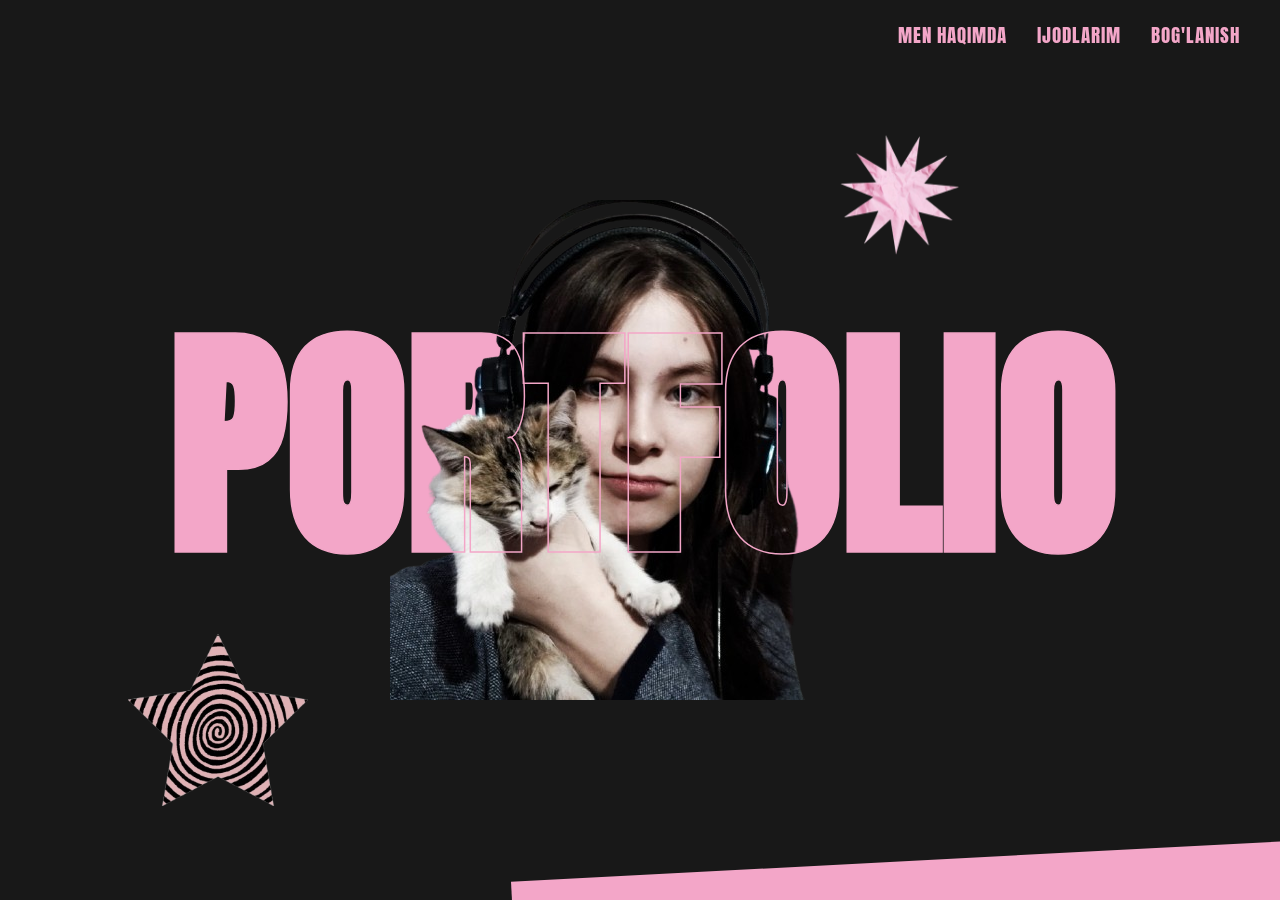
<file: index.html>
<!DOCTYPE html>
<html lang="en">
<head>
  <meta charset="UTF-8">
  <meta name="viewport" content="width=device-width, initial-scale=1.0">
  <title>Portfolio</title>
  <link rel="stylesheet" href="style.css">
  <link rel="preconnect" href="https://fonts.googleapis.com">
  <link rel="preconnect" href="https://fonts.gstatic.com" crossorigin>
  <link href="https://fonts.googleapis.com/css2?family=Anton&display=swap" rel="stylesheet">
</head>
<body>

  <div class="welcome-overlay">
    <h1 class="welcome-text">WELCOME</h1>
  </div>

  <nav class="navbar">
    <a href="aboutme.html" class="nav-link">Men haqimda</a>
    <a href="Creations.html" class="nav-link">Ijodlarim</a>
    <a href="Contact.html" class="nav-link">Bog'lanish</a>
  </nav>

  <section class="hero">
    <div class="composition">
      <h1 class="title solid">PORTFOLIO</h1>
      
      <img src="media/digicamfx-pg2016-2026-11-16T10-28-20-removebg-preview.png" alt="Portrait" class="subject">

      <img src="media/s6-removebg-preview.png" class="deco-star" alt="">

      <img src="media/s3-removebg-preview.png" class="deco-img1" alt="">

      <h1 class="title outline" aria-hidden="true">PORTFOLIO</h1>
    </div>
    
    <div class="bottom-bar"></div>
  </section>

</body>
</html>
</file>
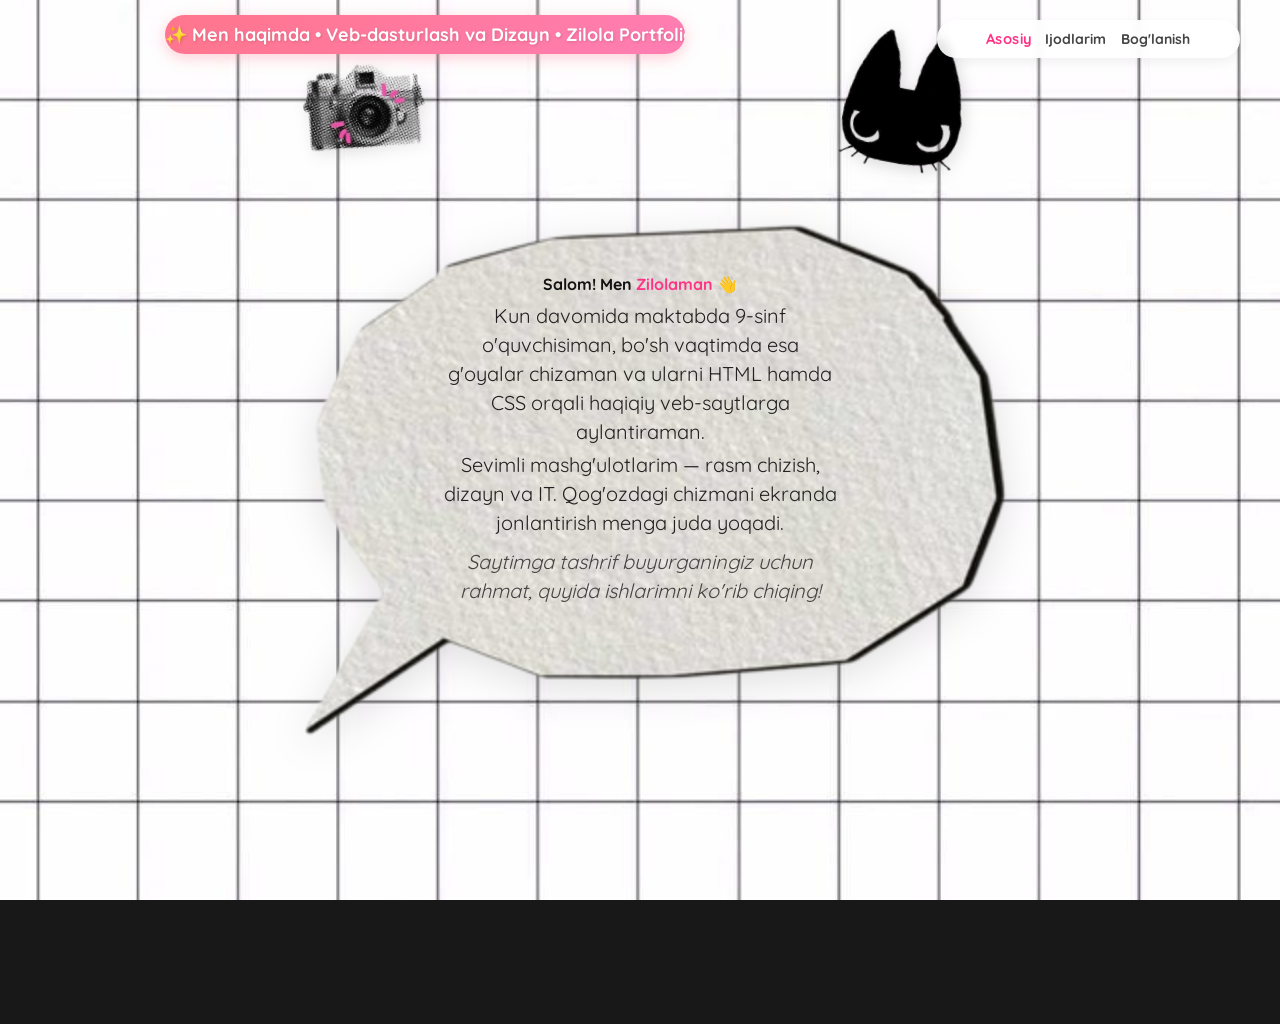
<file: aboutme.html>
<!DOCTYPE html>
<html lang="uz">
<head>
    <meta charset="UTF-8">
    <meta name="viewport" content="width=device-width, initial-scale=1.0">
    <title>Zilola — Portfolio</title>
    <link href="https://fonts.googleapis.com/css2?family=Quicksand:wght@500;700&display=swap" rel="stylesheet">
    <link rel="stylesheet" href="style.css">
</head>
<body class="body1">

    <div class="top-container">
        <div class="men">
            <div class="marquee-box">
                <span>✨ Men haqimda • Veb-dasturlash va Dizayn • Zilola Portfolio ✨</span>
                <span>✨ Men haqimda • Veb-dasturlash va Dizayn • Zilola Portfolio ✨</span>
            </div>
        </div>

        <nav class="navbar">
            <div class="nav-links">
                <a href="index.html" class="active">Asosiy</a>
                <a href="Creations.html">Ijodlarim</a>
                <a href="Contact.html">Bog'lanish</a>
            </div>
        </nav>
    </div>

    <div class="content-wrapper">
        <img src="media/s8-removebg-preview.png" class="imgs" alt="Bulutcha foni">

        <div class="abt">
            <p class="hello-text">Salom! Men <span>Zilolaman</span> 👋</p>
            <p>Kun davomida maktabda 9-sinf o'quvchisiman, bo'sh vaqtimda esa g'oyalar chizaman va ularni HTML hamda CSS orqali haqiqiy veb-saytlarga aylantiraman.</p>
            <p>Sevimli mashg'ulotlarim — rasm chizish, dizayn va IT. Qog'ozdagi chizmani ekranda jonlantirish menga juda yoqadi.</p>
            <p class="footer-note">Saytimga tashrif buyurganingiz uchun rahmat, quyida ishlarimni ko'rib chiqing!</p>
        </div>

        <img src="media/s1-removebg-preview.png" class="img2" alt="Kamera stikeri">
        <img src="media/s5-removebg-preview.png" class="img3" alt="Mushukcha stikeri">
        <img src="media/s9-removebg-preview.png" class="img4" alt="Qo'shimcha stiker">
    </div>

</body>
</html>
</file>
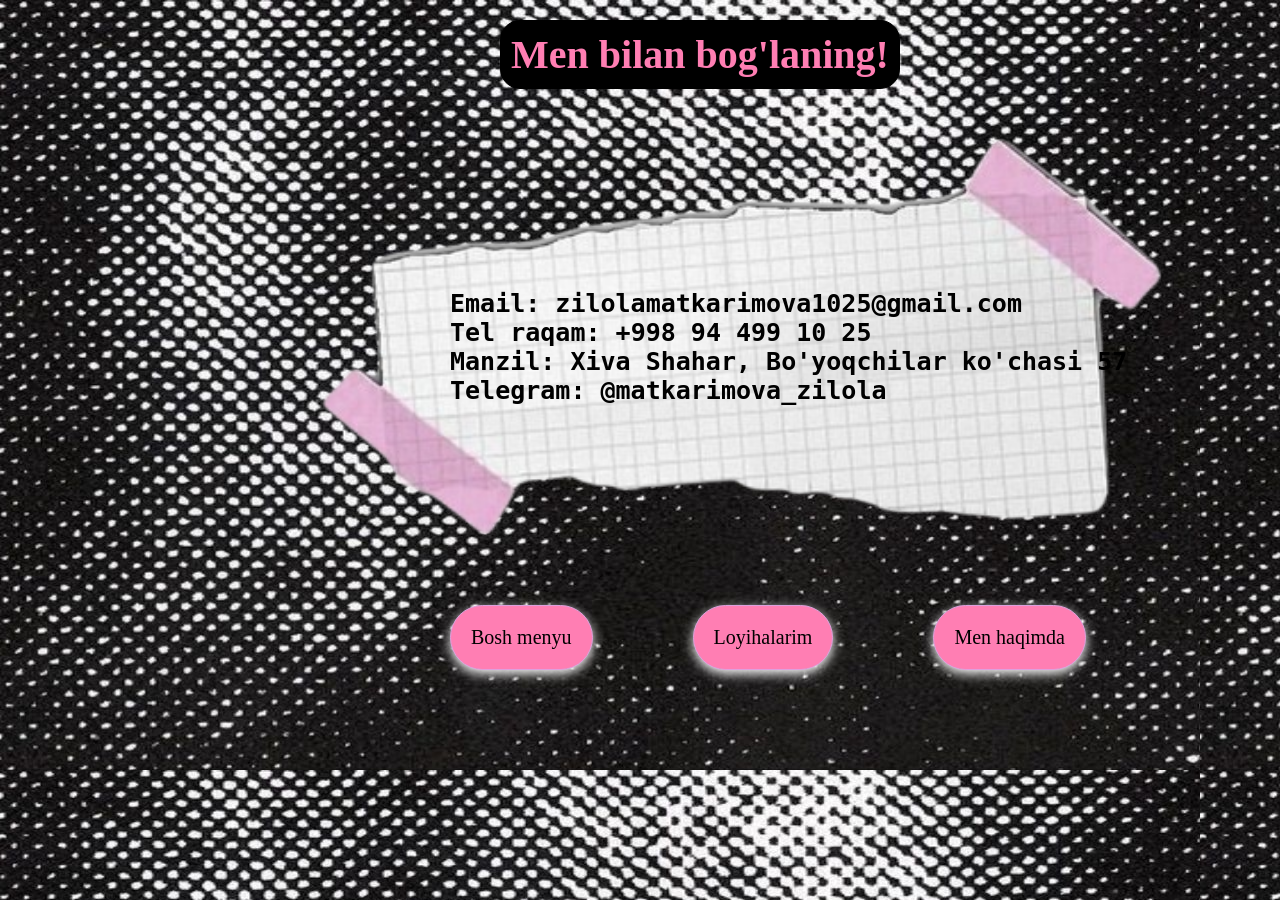
<file: Contact.html>
<!DOCTYPE html>
<html lang="uz">
<head>
    <meta charset="UTF-8">
    <meta name="viewport" content="width=device-width, initial-scale=1.0">
    <title>Men bilan bog'laning</title>
    <link rel="stylesheet" href="style.css">
</head>
<body class="body2">
    <div class="div3">Men bilan bog'laning!</div>
    <img src="media/s7-removebg-preview.png" class="meme" alt="">
    
    <div class="meh">
        <div>Email: <a href="mailto:zilolamatkarimova1025@gmail.com">zilolamatkarimova1025@gmail.com</a></div>
        <div>Tel raqam: <a href="tel:+998944991025">+998 94 499 10 25</a></div>
        <div>Manzil: Xiva Shahar, Bo'yoqchilar ko'chasi 57</div>
        <div>Telegram: <a href="https://t.me/matkarimova_zilola" target="_blank">@matkarimova_zilola</a></div>
    </div>

    <div class="divs">
        <a href="index.html" class="a1">Bosh menyu</a>
        <a href="Creations.html" class="a2">Loyihalarim</a>
        <a href="aboutme.html" class="a3">Men haqimda</a>
    </div>
</body>
</html>
</file>
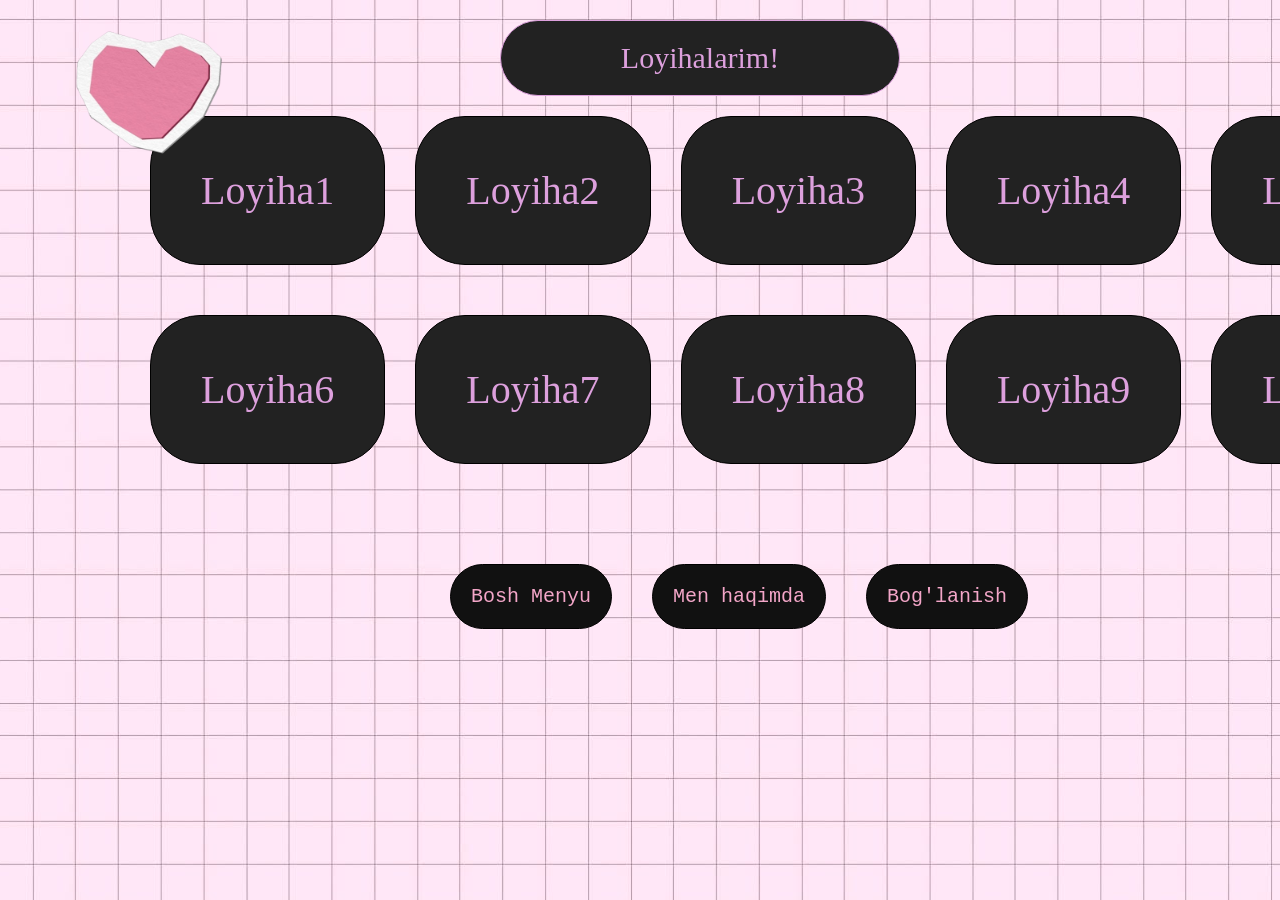
<file: Creations.html>
<!DOCTYPE html>
<html lang="en">
<head>
    <meta charset="UTF-8">
    <meta name="viewport" content="width=device-width, initial-scale=1.0">
    <title>Document</title>
    <link rel="stylesheet" href="style.css">
</head>
<body class="body3">
<div class="loyiha">Loyihalarim!</div>
    <div class="loyiham1">
    <a href="#" class="l1">Loyiha1</a>
    <a href="#" class="l2">Loyiha2</a>
    <a href="#" class="l3">Loyiha3</a>
    <a href="#" class="l4">Loyiha4</a>
    <a href="#" class="l5">Loyiha5</a>
    </div>
<div class="loyiham2">
    <a href="#" class="l6">Loyiha6</a>
    <a href="#" class="l7">Loyiha7</a>
    <a href="#" class="l8">Loyiha8</a>
    <a href="#" class="l9">Loyiha9</a>
    <a href="#" class="l10">Loyiha10</a>
</div>
<img src="media/s10-removebg-preview.png" class="img5" alt="">
<img src="media/s4-removebg-preview.png" class="img6">
<div class="bs">
    <a href="index.html" class="b1">Bosh Menyu</a>
    <a href="aboutme.html" class="b2">Men haqimda</a>
    <a href="Contact.html" class="b3">Bog'lanish</a>
</div>
</body>
</html>
</file>
<file: style.css>
* {
  margin: 0;
  padding: 0;
  box-sizing: border-box;
}

body {
  background-color: #181818;
  color: #fff;
  font-family: sans-serif;
  overflow-x: hidden;
}

.navbar {
  position: absolute;
  top: 20px;
  right: 40px;
  display: flex;
  gap: 30px;
  z-index: 10;
  animation: fadeInDown 0.8s ease forwards;
}

.nav-link {
  color: #f3a6c8;
  text-decoration: none;
  font-family: 'Anton', Impact, sans-serif;
  font-size: 1.2rem;
  letter-spacing: 1px;
  text-transform: uppercase;
  transition: all 0.3s ease;
}

.nav-link:hover {
  opacity: 0.8;
  cursor: pointer;
  color: #fff;
  transform: translateY(-2px);
}

.hero {
  position: relative;
  width: 100vw;
  height: 100vh;
  background-color: #181818;
  display: flex;
  align-items: center;
  justify-content: center;
  overflow: hidden;
}

.composition {
  position: relative;
  width: 100%;
  max-width: 1400px;
  height: 100%;
  display: flex;
  align-items: center;
  justify-content: center;
}

.title {
  position: absolute;
  font-family: 'Anton', Impact, sans-serif;
  font-size: 19vw;
  line-height: 1;
  letter-spacing: 2px;
  text-transform: uppercase;
  user-select: none;
  white-space: nowrap;
  text-align: center;
}

.title.solid {
  color: #f3a6c8;
  z-index: 1;
  animation: scaleIn 1s cubic-bezier(0.16, 1, 0.3, 1) forwards;
}

.title.outline {
  color: transparent;
  -webkit-text-stroke: 1.5px #f3a6c8;
  z-index: 3;
  pointer-events: none;
}

.subject {
  position: absolute;
  bottom: 0;
  height: 60vh;
  max-height: 500px;
  object-fit: contain;
  z-index: 2;
  pointer-events: none;
  margin-bottom: 200px;
  opacity: 0;
  transform: translateY(50px);
  animation: slideUpFade 1.2s cubic-bezier(0.16, 1, 0.3, 1) 0.3s forwards;
}

.deco-star {
  position: absolute;
  top: 15%;
  right: 25%;
  width: 120px;
  height: 120px;
  z-index: 3;
  pointer-events: none;
  opacity: 0;
  animation: dropInSpin 1.2s cubic-bezier(0.34, 1.56, 0.64, 1) 0.5s forwards;
}

.deco-img1 {
  position: absolute;
  bottom: 10%;
  left: 10%;
  width: 180px;
  height: 180px;
  object-fit: contain;
  z-index: 3;
  pointer-events: none;
  opacity: 0;
  animation: fadeIn 1s ease 0.6s forwards;
}

.bottom-bar {
  position: absolute;
  bottom: -20px;
  right: -5%;
  width: 65%;
  height: 60px;
  background-color: #f3a6c8;
  transform: rotate(-3deg) translateY(100px);
  z-index: 4;
  animation: slideUpBar 1s cubic-bezier(0.16, 1, 0.3, 1) 0.7s forwards;
}

/* --- WELCOME OVERLAY ANIMATION --- */
.welcome-overlay {
  position: fixed;
  top: 0;
  left: 0;
  width: 100vw;
  height: 100vh;
  background-color: #181818;
  display: flex;
  align-items: center;
  justify-content: center;
  z-index: 9999;
  animation: fadeOutOverlay 0.8s ease 1.2s forwards;
  pointer-events: none;
}

.welcome-text {
  font-family: 'Anton', Impact, sans-serif;
  font-size: 8vw;
  color: #f3a6c8;
  letter-spacing: 3px;
  text-transform: uppercase;
  opacity: 0;
  transform: scale(0.8);
  animation: scaleInWelcome 0.8s cubic-bezier(0.16, 1, 0.3, 1) forwards;
}

/* --- KEYFRAMES --- */
@keyframes slideUpFade {
  to {
    opacity: 1;
    transform: translateY(0);
  }
}

@keyframes scaleIn {
  from {
    opacity: 0;
    transform: scale(0.95);
  }
  to {
    opacity: 1;
    transform: scale(1);
  }
}

@keyframes fadeInDown {
  from {
    opacity: 0;
    transform: translateY(-20px);
  }
  to {
    opacity: 1;
    transform: translateY(0);
  }
}

@keyframes fadeIn {
  to {
    opacity: 1;
  }
}

@keyframes dropInSpin {
  0% {
    opacity: 0;
    transform: translateY(-40px) rotate(-180deg) scale(0.5);
  }
  to {
    opacity: 1;
    transform: translateY(0) rotate(0deg) scale(1);
  }
}

@keyframes slideUpBar {
  to {
    transform: rotate(-3deg) translateY(0);
  }
}

@keyframes scaleInWelcome {
  0% {
    opacity: 0;
    transform: scale(0.8);
  }
  100% {
    opacity: 1;
    transform: scale(1);
  }
}

@keyframes fadeOutOverlay {
  0% {
    opacity: 1;
    visibility: visible;
  }
  100% {
    opacity: 0;
    visibility: hidden;
  }
}


* {
    margin: 0;
    padding: 0;
    box-sizing: border-box;
}

html, body {
    width: 100%;
    height: 100vh;
    overflow: hidden; /* Sahifada skroll chiqishini qat'iy taqiqlaydi */
}

.body1 {
    background-image: url('media/w2.jpg');
    background-size: cover;
    background-position: center;
    display: flex;
    flex-direction: column;
    align-items: center;
    justify-content: flex-start;
    padding: 10px 20px;
}

.top-container {
    width: 100%;
    max-width: 950px;
    display: flex;
    justify-content: space-between;
    align-items: center;
    margin-top: 5px;
    margin-bottom: 5px;
    gap: 15px;
}

.men {
    flex: 1;
    max-width: 520px;
    background: linear-gradient(135deg, #ff758c, #ff7eb3);
    border-radius: 40px;
    padding: 8px 0;
    box-shadow: 0 4px 15px rgba(255, 117, 140, 0.35);
    overflow: hidden;
    white-space: nowrap;
}

.marquee-box {
    display: inline-block;
    animation: scrollText 14s linear infinite;
}

.marquee-box span {
    font-family: 'Quicksand', sans-serif;
    font-size: 18px;
    font-weight: 700;
    color: #ffffff;
    padding-right: 40px;
    text-shadow: 1px 1px 3px rgba(0, 0, 0, 0.15);
}

@keyframes scrollText {
    0% { transform: translateX(0); }
    100% { transform: translateX(-50%); }
}

.navbar {
    display: flex;
    align-items: center;
    font-size: 20px;
}

.nav-links {
    display: flex;
    gap: 15px;
    background: rgba(255, 255, 255, 0.9);
    padding: 10px 50px;
    border-radius: 30px;
    backdrop-filter: blur(5px);
    box-shadow: 0 4px 12px rgba(0,0,0,0.06);
    font-size: 50px;
}

.nav-links a {
    text-decoration: none;
    font-family: 'Quicksand', sans-serif;
    font-size: 14px;
    font-weight: 700;
    color: #444;
    transition: 0.3s ease;
}

.nav-links a:hover, .nav-links a.active {
    color: #ff3385;
    transform: scale(1.05);
}

.content-wrapper {
    position: relative;
    width: 100%;
    max-width: 720px;
    display: flex;
    justify-content: center;
    align-items: center;
    margin-top: 0px;
}

.imgs {
    width: 2000px;
    height: 1000px;
    display: block;
    filter: drop-shadow(0 10px 20px rgba(0,0,0,0.12));
    margin-top: -50px;
}

.abt {
    position: absolute;
    width: 55%;
    color: #222;
    font-family: 'Quicksand', sans-serif;
    font-size: 20px;
    line-height: 1.45;
    text-align: center;
    margin-top: 150px;
    left: 50%;
    transform: translate(-50%, -50%);
    
}

.abt .hello-text {
    font-size: 16px;
    font-weight: 700;
    margin-bottom: 4px;
    color: #111;
}

.abt .hello-text span {
    color: #ff3385;
}

.abt p {
    margin-bottom: 4px;
}

.abt .footer-note {
    font-style: italic;
    color: #444;
    font-size: 20px;
    margin-top: 10px;
}

.img2 {
    position: absolute;
    top: -25px;
    left: 10px;
    width: 150px;
    height: auto;
    object-fit: contain;
    z-index: 3;
    transform: rotate(-12deg);
    filter: drop-shadow(3px 4px 8px rgba(0,0,0,0.15));
}

.img3 {
    position: absolute;
    top: -35px;
    right: 15px;
    width: 160px;
    height: auto;
    object-fit: contain;
    z-index: 3;
    transform: rotate(10deg);
    filter: drop-shadow(3px 4px 8px rgba(0,0,0,0.15));
}

.img4 {
    position: absolute;
    bottom: -15px;
    left: 30px;
    width: 130px;
    height: auto;
    object-fit: contain;
    z-index: 3;
    filter: drop-shadow(3px 4px 8px rgba(0,0,0,0.15));
}

.body2 {
    background-image: url(media/w5.jpg);
    width: 100%;
    height: 100%;
}

.meme {
    position: absolute;
    width: 900px;
    height: 900px;
    margin-top: -200px;
    margin-left: 300px;
    z-index: 1;
    pointer-events: none;
}

.div3 {
    position: relative;
    z-index: 10;
    font-family: fantasy;
    color: #ff7eb3;
    font-weight: bold;
    font-size: 40px;
    text-align: center;
    border: 1px solid black;
    padding: 10px;
    background-color: black;
    width: 400px;
    border-radius: 20px;
    margin-left: 500px;
    margin-top: 20px;
}

.meh {
    font-size: 25px;
    font-family: monospace;
    color: black;
    position: relative;
    z-index: 10;
    margin-top: 200px;
    margin-left: 450px;
    font-weight: bold;
}

.meh a {
    color: black;
    text-decoration: none;
}

.meh a:hover {
    text-decoration: underline;
    color: #d63384;
}

.divs {
    position: relative;
    z-index: 10;
    margin-left: 450px;
    display: flex;
    margin-top: 200px;
}

.a1, .a2, .a3 {
    border: 1px solid plum;
    background-color: #ff7eb3;
    padding: 20px;
    color: black;
    border-radius: 50px;
    text-decoration: none;
    font-family: fantasy;
    font-size: 20px;
    box-shadow: 0 4px 12px rgb(255, 255, 255);
}

.a2, .a3 {
    margin-left: 100px;
}

.a1:hover, .a2:hover, .a3:hover {
    cursor: pointer;
    color: plum;
    background-color: black;}



.body3 {
    background-image: url(media/w1.jpg);
    width: 100%;
    height: 100%;
}



.loyiha {
    font-family: Cambria, Cochin, Georgia, Times, 'Times New Roman', serif;
    color: plum;
    border: 1px solid plum;
    padding: 20px;
    width: 400px;
    border-radius: 50px;
    margin-left: 500px;
    font-size: 30px;
    background-color: #222;
    text-align: center;
    margin-top: 20px;
}
.loyiham1 {
    display: flex;
}
.l1 {
    text-decoration: none;
    border: 1px solid black;
    color: plum;
    font-family: fantasy;
    padding: 50px;
    border-radius: 50px;
    font-size: 40px;
    background-color: #222;
    margin-left: 150px;
    margin-top: 20px;
}
.l1:hover {
    cursor: pointer;
    color: #d63384;
    background-color: white;
}
.l2 {
    text-decoration: none;
    border: 1px solid black;
    color: plum;
    font-family: fantasy;
    padding: 50px;
    border-radius: 50px;
    font-size: 40px;
    background-color: #222;
    margin-left: 30px;
    margin-top: 20px;
}
.l2:hover {
    cursor: pointer;
    color: #d63384;
    background-color: white;
}
.l3 {
    text-decoration: none;
    border: 1px solid black;
    color: plum;
    font-family: fantasy;
    padding: 50px;
    border-radius: 50px;
    font-size: 40px;
    background-color: #222;
    margin-left: 30px;
    margin-top: 20px;
}
.l3:hover {
    cursor: pointer;
    color: #d63384;
    background-color: white;
}
.l4 {
    text-decoration: none;
    border: 1px solid black;
    color: plum;
    font-family: fantasy;
    padding: 50px;
    border-radius: 50px;
    font-size: 40px;
    background-color: #222;
    margin-left: 30px;
    margin-top: 20px;
}
.l4:hover {
    cursor: pointer;
    color: #d63384;
    background-color: white;
}
.l5 {
    text-decoration: none;
    border: 1px solid black;
    color: plum;
    font-family: fantasy;
    padding: 50px;
    border-radius: 50px;
    font-size: 40px;
    background-color: #222;
    margin-left: 30px;
    margin-top: 20px;
}
.l5:hover {
    cursor: pointer;
    color: #d63384;
    background-color: white;
}
.loyiham2 {
    display: flex;
}
.l6 {
    text-decoration: none;
    border: 1px solid black;
    color: plum;
    font-family: fantasy;
    padding: 50px;
    border-radius: 50px;
    font-size: 40px;
    background-color: #222;
    margin-left: 150px;
    margin-top: 50px;
}
.l6:hover {
    cursor: pointer;
    color: #d63384;
    background-color: white;
}
.l7 {
    text-decoration: none;
    border: 1px solid black;
    color: plum;
    font-family: fantasy;
    padding: 50px;
    border-radius: 50px;
    font-size: 40px;
    background-color: #222;
    margin-left: 30px;
    margin-top: 50px;
}
.l7:hover {
    cursor: pointer;
    color: #d63384;
    background-color: white;
}
.l8 {
    text-decoration: none;
    border: 1px solid black;
    color: plum;
    font-family: fantasy;
    padding: 50px;
    border-radius: 50px;
    font-size: 40px;
    background-color: #222;
    margin-left: 30px;
    margin-top: 50px;
}
.l8:hover {
    cursor: pointer;
    color: #d63384;
    background-color: white;
}
.l9 {
    text-decoration: none;
    border: 1px solid black;
    color: plum;
    font-family: fantasy;
    padding: 50px;
    border-radius: 50px;
    font-size: 40px;
    background-color: #222;
    margin-left: 30px;
    margin-top: 50px;
}
.l9:hover {
    cursor: pointer;
    color: #d63384;
    background-color: white;
}
.l10 {
    text-decoration: none;
    border: 1px solid black;
    color: plum;
    font-family: fantasy;
    padding: 50px;
    border-radius: 50px;
    font-size: 40px;
    background-color: #222;
    margin-left: 30px;
    margin-top: 50px;
}
.l10:hover {
    cursor: pointer;
    color: #d63384;
    background-color: white;
}
.img5 {
    position: absolute;
    margin-top: -480px;
    width: 200px;
    height: 200px;
    margin-left: 50px;
}
.img6 {
    width: 150px;
    height: 150px;
    margin-left: 1350px;
    position: absolute;
    margin-top: -450px;

}
.bs {
    display: flex;
}
.b1 {
    font-size: 20px;
    color: #f3a6c8;
    background-color: #111;
    border: 1px solid black;
    padding: 20px;
    text-decoration: none;
    border-radius: 50px;
    margin-top: 100px;
    margin-left: 450px;
    font-family: monospace;
}
.b1:hover {
    cursor: pointer;
    color: white;
    background-color: #d63384;
}
.b2 {
    font-size: 20px;
    color: #f3a6c8;
    background-color: #111;
    border: 1px solid black;
    padding: 20px;
    text-decoration: none;
    border-radius: 50px;
    margin-top: 100px;
    margin-left: 40px;
    font-family: monospace;
}
.b2:hover {
    cursor: pointer;
    color: white;
    background-color: #d63384;
}
.b3 {
    font-size: 20px;
    color: #f3a6c8;
    background-color: #111;
    border: 1px solid black;
    padding: 20px;
    text-decoration: none;
    border-radius: 50px;
    margin-top: 100px;
    margin-left: 40px;
    font-family: monospace;
}
.b3:hover {
    cursor: pointer;
    color: white;
    background-color: #d63384;
}
</file>
